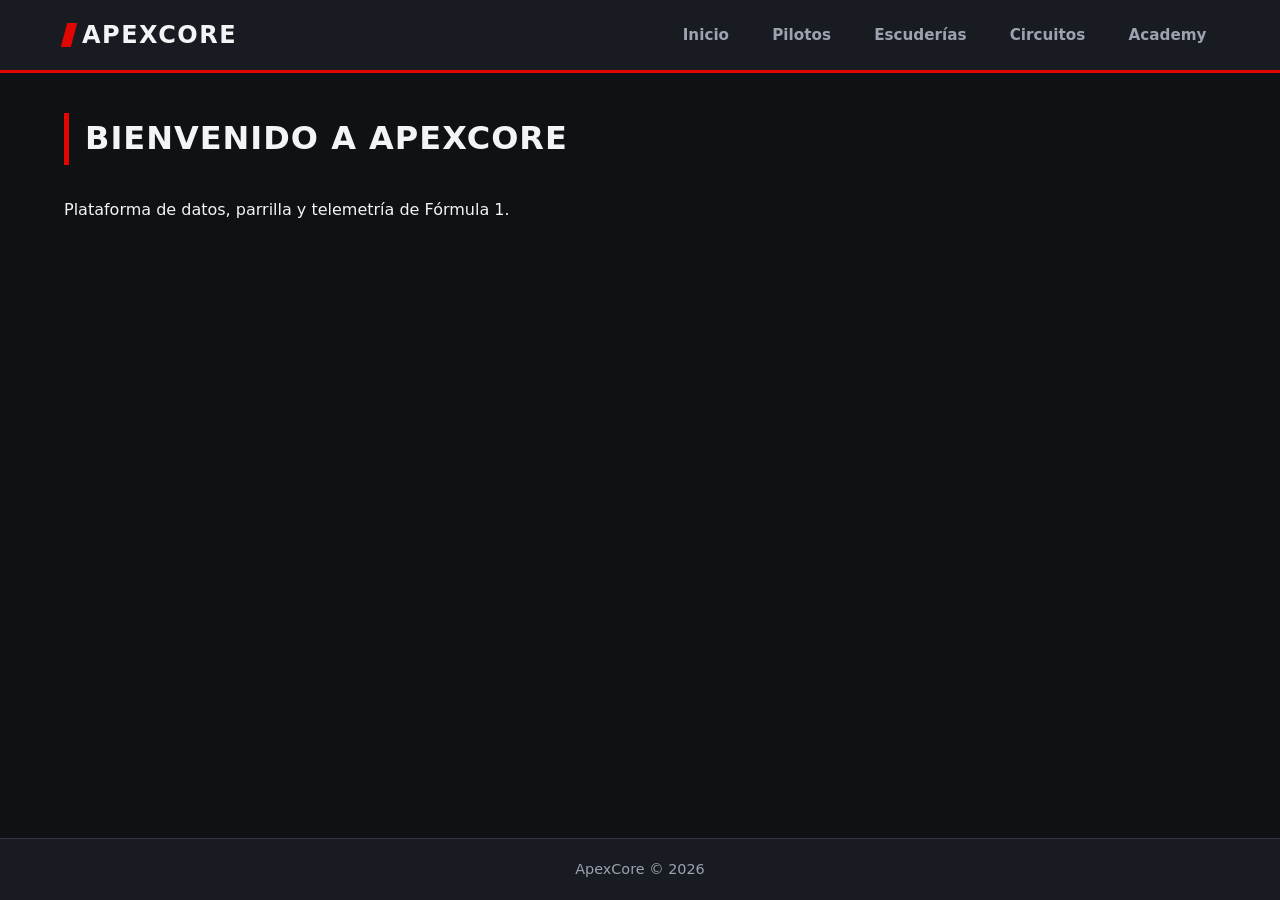
<file: index.html>
<!DOCTYPE html>
<html lang="es">
<head>
  <meta charset="UTF-8">
  <meta name="viewport" content="width=device-width, initial-scale=1.0">
  <title>ApexCore | Inicio</title>
  <link rel="stylesheet" href="css/style.css">
</head>
<body>

  <header>
    <nav aria-label="Navegación principal">
      <a href="index.html">ApexCore</a>
      <ul>
        <li><a href="index.html">Inicio</a></li>
        <li><a href="pilotos.html">Pilotos</a></li>
        <li><a href="escuderias.html">Escuderías</a></li>
        <li><a href="circuitos.html">Circuitos</a></li>
        <li><a href="academy.html">Academy</a></li>
      </ul>
    </nav>
  </header>

  <main>
    <h1>Bienvenido a ApexCore</h1>
    <p>Plataforma de datos, parrilla y telemetría de Fórmula 1.</p>
  </main>

  <footer>
    <p>ApexCore &copy; 2026</p>
  </footer>

  <script src="js/datos.js"></script>
  <script src="js/main.js"></script>
</body>
</html>
</file>
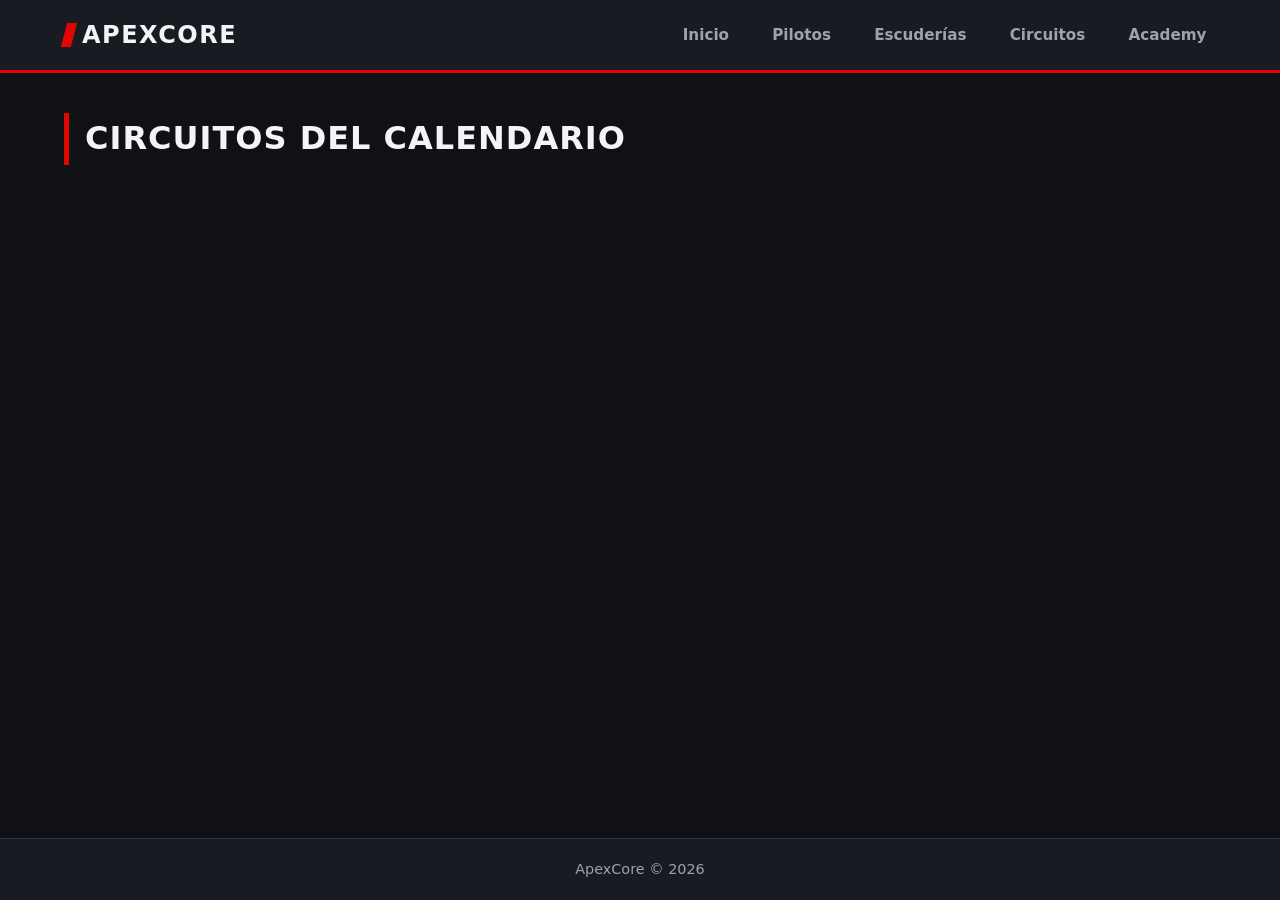
<file: circuitos.html>
<!DOCTYPE html>
<html lang="es">
<head>
  <meta charset="UTF-8">
  <meta name="viewport" content="width=device-width, initial-scale=1.0">
  <title>ApexCore | Circuitos</title>
  <link rel="stylesheet" href="css/style.css">
</head>
<body>

  <header>
    <nav aria-label="Navegación principal">
      <a href="index.html">ApexCore</a>
      <ul>
        <li><a href="index.html">Inicio</a></li>
        <li><a href="pilotos.html">Pilotos</a></li>
        <li><a href="escuderias.html">Escuderías</a></li>
        <li><a href="circuitos.html">Circuitos</a></li>
        <li><a href="academy.html">Academy</a></li>
      </ul>
    </nav>
  </header>

  <main>
    <h1>Circuitos del Calendario</h1>

    <!-- Contenedor donde main.js inyecta las tarjetas -->
    <section id="contenedor-circuitos"></section>

    <!-- Contenedor donde main.js muestra la ficha completa al hacer clic -->
    <section id="detalle-circuito"></section>
  </main>

  <footer>
    <p>ApexCore &copy; 2026</p>
  </footer>

  <script src="js/datos.js"></script>
  <script src="js/main.js"></script>
</body>
</html>
</file>
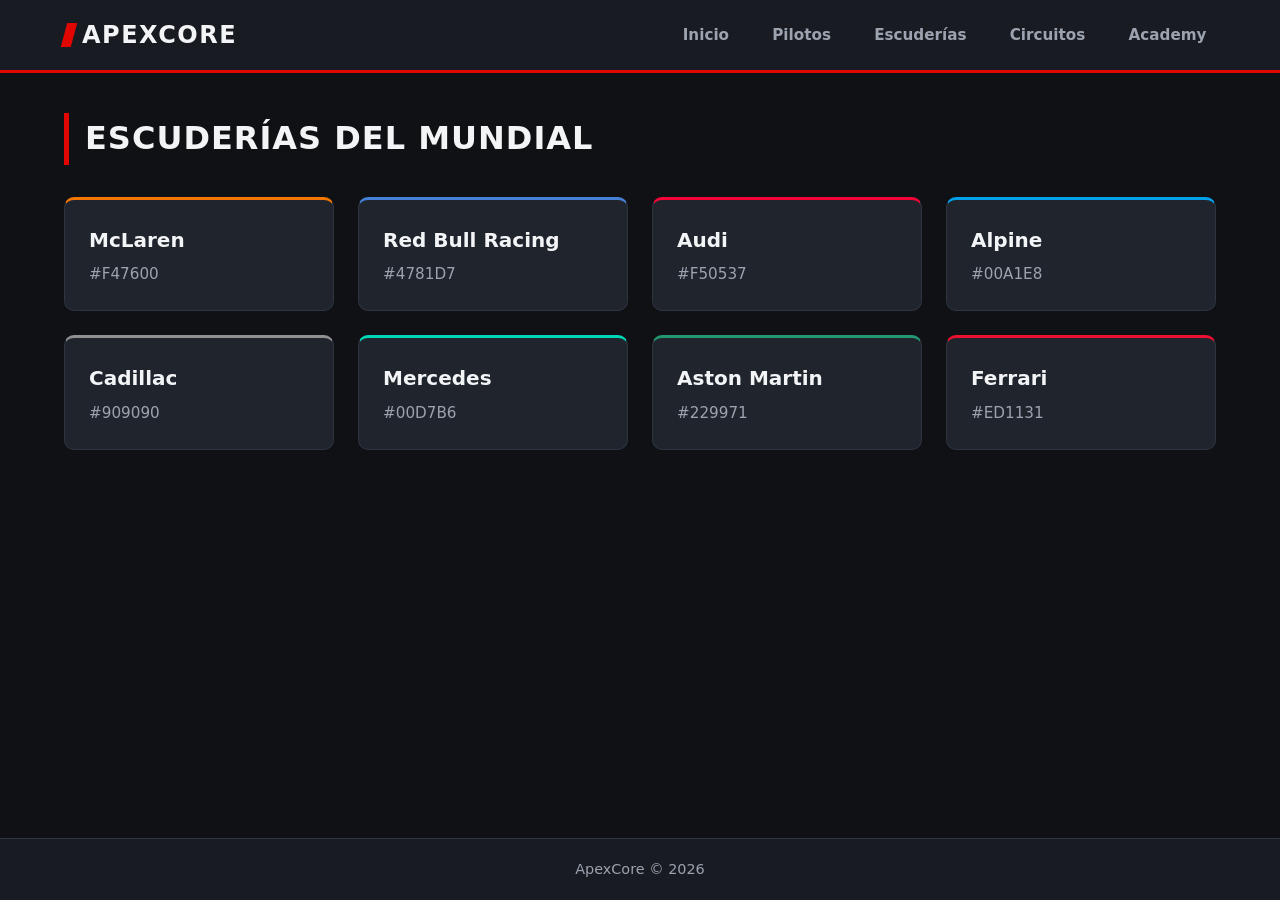
<file: escuderias.html>
<!DOCTYPE html>
<html lang="es">
<head>
  <meta charset="UTF-8">
  <meta name="viewport" content="width=device-width, initial-scale=1.0">
  <title>ApexCore | Escuderías</title>
  <link rel="stylesheet" href="css/style.css">
</head>
<body>

  <header>
    <nav aria-label="Navegación principal">
      <a href="index.html">ApexCore</a>
      <ul>
        <li><a href="index.html">Inicio</a></li>
        <li><a href="pilotos.html">Pilotos</a></li>
        <li><a href="escuderias.html">Escuderías</a></li>
        <li><a href="circuitos.html">Circuitos</a></li>
        <li><a href="academy.html">Academy</a></li>
      </ul>
    </nav>
  </header>

  <main>
    <h1>Escuderías del Mundial</h1>

    <section id="contenedor-escuderias"></section>
    <section id="detalle-escuderia"></section>
  </main>

  <footer>
    <p>ApexCore &copy; 2026</p>
  </footer>

  <script src="js/datos.js"></script>
  <script src="js/main.js"></script>
</body>
</html>
</file>
<file: css/style.css>
/* =========================================
   1. VARIABLES Y RESET BÁSICO (TEMA F1)
   ========================================= */
:root {
  --bg-principal: #0f1115;
  --bg-secundario: #181b22;
  --bg-tarjeta: #1f242d;
  --bg-tarjeta-hover: #272d38;
  --acento-f1: #e10600;
  --acento-f1-hover: #ff1e17;
  --texto-principal: #f3f4f6;
  --texto-secundario: #9ca3af;
  --borde-sutil: #2e3440;
  --radio-borde: 10px;
  --transicion: 0.25s ease;
}

* {
  margin: 0;
  padding: 0;
  box-sizing: border-box;
}

body {
  font-family: 'Segoe UI', system-ui, -apple-system, sans-serif;
  background-color: var(--bg-principal);
  color: var(--texto-principal);
  line-height: 1.6;
  min-height: 100vh;
  display: flex;
  flex-direction: column;
}

/* =========================================
   2. MENÚ DE NAVEGACIÓN (HEADER / NAV)
   ========================================= */
header {
  background-color: var(--bg-secundario);
  border-bottom: 3px solid var(--acento-f1);
  position: sticky;
  top: 0;
  z-index: 100;
}

nav {
  max-width: 1200px;
  margin: 0 auto;
  padding: 1rem 1.5rem;
  display: flex;
  justify-content: space-between;
  align-items: center;
  flex-wrap: wrap;
  gap: 1rem;
}

nav > a {
  font-size: 1.5rem;
  font-weight: 800;
  text-transform: uppercase;
  letter-spacing: 1.5px;
  color: var(--texto-principal);
  text-decoration: none;
  display: flex;
  align-items: center;
  gap: 0.5rem;
}

nav > a::before {
  content: "";
  display: inline-block;
  width: 10px;
  height: 24px;
  background-color: var(--acento-f1);
  transform: skewX(-15deg);
}

nav ul {
  list-style: none;
  display: flex;
  gap: 1.5rem;
  flex-wrap: wrap;
}

nav ul a {
  color: var(--texto-secundario);
  text-decoration: none;
  font-weight: 600;
  font-size: 0.95rem;
  padding: 0.4rem 0.6rem;
  border-radius: 6px;
  transition: color var(--transicion), background-color var(--transicion);
}

nav ul a:hover {
  color: var(--texto-principal);
  background-color: var(--bg-tarjeta);
}

/* =========================================
   3. CONTENEDOR PRINCIPAL Y TÍTULOS
   ========================================= */
main {
  flex: 1;
  max-width: 1200px;
  width: 100%;
  margin: 0 auto;
  padding: 2.5rem 1.5rem;
}

main h1 {
  font-size: 2rem;
  font-weight: 800;
  text-transform: uppercase;
  letter-spacing: 1px;
  margin-bottom: 2rem;
  padding-left: 1rem;
  border-left: 5px solid var(--acento-f1);
}

/* =========================================
   4. GRID DE LISTADOS (PILOTOS Y ESCUDERÍAS)
   ========================================= */
#contenedor-pilotos,
#contenedor-escuderias,
#contenedor-circuitos {
  display: grid;
  grid-template-columns: repeat(auto-fill, minmax(260px, 1fr));
  gap: 1.5rem;
}

/* Tarjetas generadas dinámicamente por JS */
.piloto,
.escuderia,
.circuito {
  background-color: var(--bg-tarjeta);
  border: 1px solid var(--borde-sutil);
  border-top: 3px solid transparent;
  border-radius: var(--radio-borde);
  padding: 1.5rem;
  cursor: pointer;
  transition: transform var(--transicion), background-color var(--transicion), border-color var(--transicion), box-shadow var(--transicion);
}

.piloto:hover,
.escuderia:hover,
.circuito:hover {
  transform: translateY(-4px);
  background-color: var(--bg-tarjeta-hover);
  border-top-color: var(--acento-f1);
  box-shadow: 0 10px 20px rgba(0, 0, 0, 0.4);
}

.piloto h2,
.escuderia h2,
.circuito h2 {
  font-size: 1.25rem;
  margin-bottom: 0.4rem;
  color: var(--texto-principal);
}

.piloto p,
.escuderia p,
.circuito p {
  color: var(--texto-secundario);
  font-size: 0.95rem;
}

/* =========================================
   5. FICHA DE DETALLE (AL PULSAR TARJETA)
   ========================================= */
#detalle-piloto:not(:empty),
#detalle-escuderia:not(:empty),
#detalle-circuito:not(:empty) {
  margin-top: 2.5rem;
  background-color: var(--bg-secundario);
  border: 1px solid var(--borde-sutil);
  border-left: 5px solid var(--acento-f1);
  border-radius: var(--radio-borde);
  padding: 2rem;
  box-shadow: 0 12px 28px rgba(0, 0, 0, 0.5);
  animation: aparecer 0.25s ease-out;
}

#detalle-piloto h2,
#detalle-escuderia h2,
#detalle-circuito h2 {
  font-size: 1.6rem;
  margin-bottom: 1rem;
  color: var(--texto-principal);
}

#detalle-piloto p,
#detalle-escuderia p,
#detalle-circuito p {
  font-size: 1.05rem;
  color: var(--texto-secundario);
  margin-bottom: 0.5rem;
}

/* Botones dentro del detalle (si añades botón de cerrar) */
#detalle-piloto button,
#detalle-escuderia button {
  margin-top: 1.2rem;
  background-color: var(--acento-f1);
  color: #fff;
  border: none;
  padding: 0.6rem 1.2rem;
  font-weight: 600;
  border-radius: 6px;
  cursor: pointer;
  transition: background-color var(--transicion);
}

#detalle-piloto button:hover,
#detalle-escuderia button:hover {
  background-color: var(--acento-f1-hover);
}

@keyframes aparecer {
  from {
    opacity: 0;
    transform: translateY(8px);
  }
  to {
    opacity: 1;
    transform: translateY(0);
  }
}

/* =========================================
   6. FOOTER
   ========================================= */
footer {
  background-color: var(--bg-secundario);
  border-top: 1px solid var(--borde-sutil);
  text-align: center;
  padding: 1.2rem;
  color: var(--texto-secundario);
  font-size: 0.9rem;
  margin-top: auto;
}

/* =========================================
   8. CONTROLES DE BÚSQUEDA / FILTRO
   ========================================= */
.controles-busqueda {
  display: flex;
  gap: 1rem;
  flex-wrap: wrap;
  margin-bottom: 2rem;
}

.controles-busqueda input[type="search"],
.controles-busqueda select {
  background-color: var(--bg-tarjeta);
  color: var(--texto-principal);
  border: 1px solid var(--borde-sutil);
  border-radius: 8px;
  padding: 0.7rem 1rem;
  font-size: 1rem;
  flex: 1;
  min-width: 220px;
  transition: border-color var(--transicion), box-shadow var(--transicion);
}

.controles-busqueda input[type="search"]:focus,
.controles-busqueda select:focus {
  outline: none;
  border-color: var(--acento-f1);
  box-shadow: 0 0 0 2px rgba(225, 6, 0, 0.25);
}

/* =========================================
   9. FOTO DE PILOTO
   ========================================= */
.piloto-foto {
  width: 100%;
  height: 180px;
  object-fit: contain;
  margin-bottom: 0.75rem;
  background-color: var(--bg-secundario);
  border-radius: 6px;
}

.piloto-foto-detalle {
  width: 160px;
  height: 160px;
  object-fit: contain;
  margin-bottom: 1rem;
  background-color: var(--bg-secundario);
  border-radius: 8px;
}
   ========================================= */
@media (max-width: 600px) {
  nav {
    flex-direction: column;
    align-items: flex-start;
  }

  nav ul {
    gap: 0.75rem;
  }

  main h1 {
    font-size: 1.5rem;
  }
}

/* =========================================
   10. MODAL (VENTANITA)
   ========================================= */
.modal-overlay {
  position: fixed;
  inset: 0;
  background-color: rgba(0, 0, 0, 0.7);
  display: flex;
  align-items: center;
  justify-content: center;
  z-index: 1000;
  padding: 1rem;
  animation: aparecer 0.2s ease-out;
}

.modal-contenido {
  background-color: var(--bg-secundario);
  border: 1px solid var(--borde-sutil);
  border-left: 5px solid var(--acento-f1);
  border-radius: var(--radio-borde);
  padding: 2rem;
  max-width: 420px;
  width: 100%;
  max-height: 90vh;
  overflow-y: auto;
  position: relative;
  box-shadow: 0 20px 40px rgba(0, 0, 0, 0.6);
}

.modal-cerrar {
  position: absolute;
  top: 0.5rem;
  right: 0.75rem;
  background: none;
  border: none;
  color: var(--texto-secundario);
  font-size: 2rem;
  line-height: 1;
  cursor: pointer;
  transition: color var(--transicion);
}

.modal-cerrar:hover {
  color: var(--acento-f1);
}

.modal-cuerpo h2 {
  font-size: 1.6rem;
  margin-bottom: 1rem;
  color: var(--texto-principal);
}

.modal-cuerpo p {
  font-size: 1.05rem;
  color: var(--texto-secundario);
  margin-bottom: 0.5rem;
}

.modal-cuerpo img {
  width: 160px;
  height: 160px;
  object-fit: contain;
  margin-bottom: 1rem;
  background-color: var(--bg-tarjeta);
  border-radius: 8px;
}
</file>
